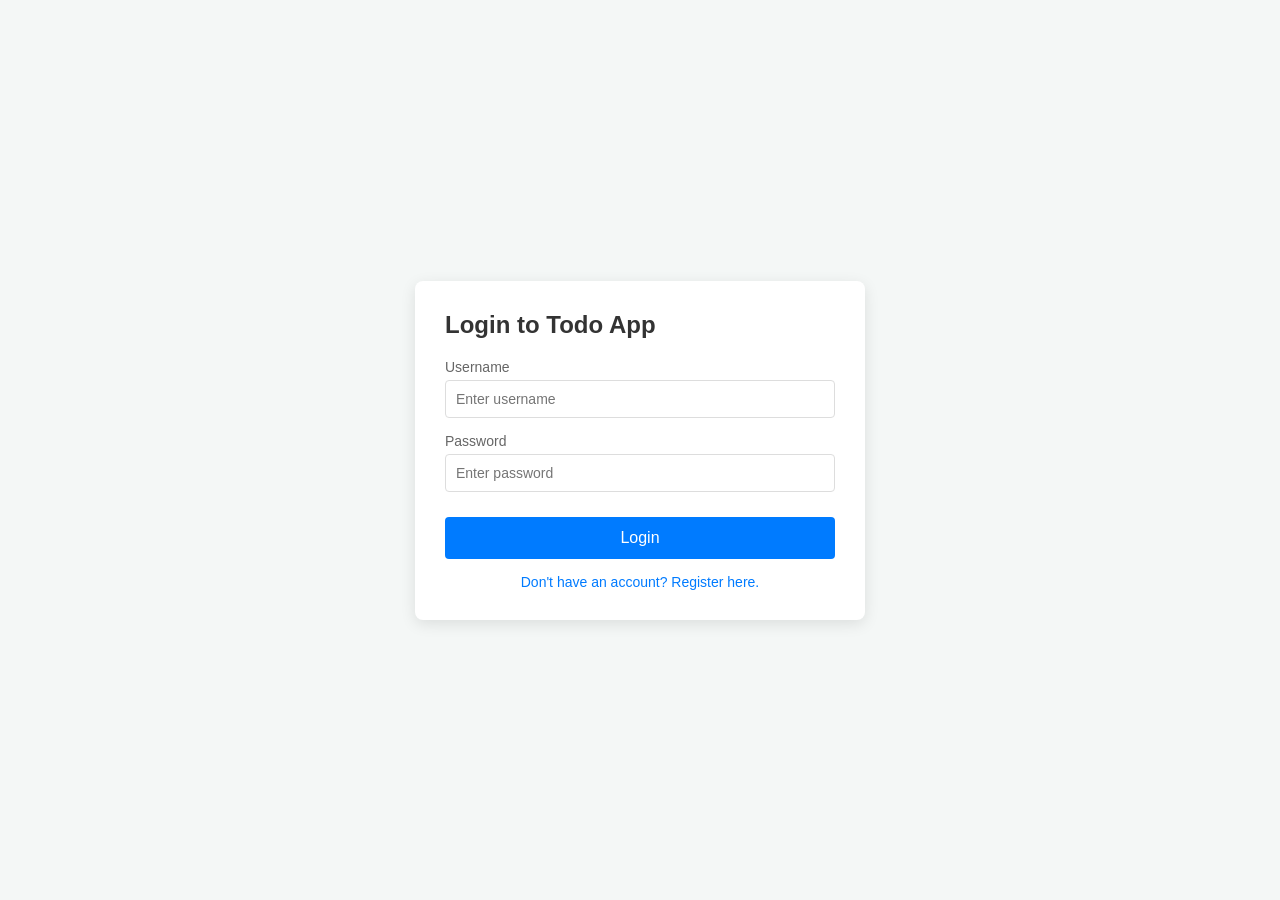
<file: Todo/src/main/resources/static/index.html>
<!DOCTYPE html>
<html lang="en">
<head>
    <meta charset="UTF-8">
    <meta name="viewport" content="width=device-width, initial-scale=1.0">
    <title>Todo App - Authentication</title>
    <link rel="stylesheet" href="style.css">
</head>
<body>
<div class="auth-container">
    <h2 id="form-title">Login to Todo App</h2>
    <form id="auth-form">
        <div class="input-group">
            <label for="username">Username</label>
            <input type="text" id="username" required placeholder="Enter username">
        </div>
        <div class="input-group">
            <label for="password">Password</label>
            <input type="password" id="password" required placeholder="Enter password">
        </div>
        <button type="submit" id="submit-btn">Login</button>
    </form>
    <p class="toggle-text">
        <span id="toggle-link">Don't have an account? Register here.</span>
    </p>
</div>
<script src="app.js"></script>
</body>
</html>
</file>
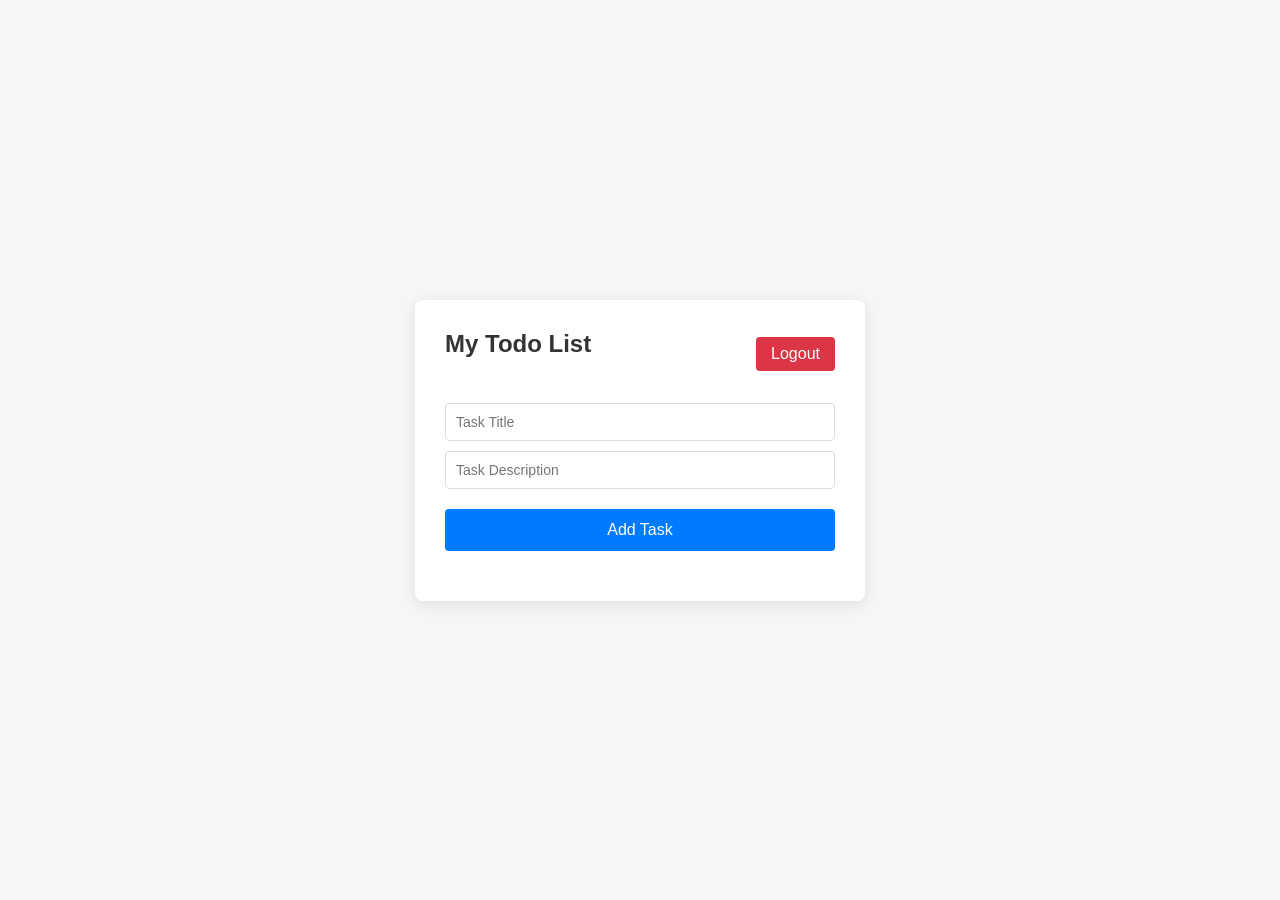
<file: Todo/src/main/resources/static/todo.html>
<!DOCTYPE html>
<html lang="en">
<head>
    <meta charset="UTF-8">
    <meta name="viewport" content="width=device-width, initial-scale=1.0">
    <title>My Dashboard</title>
    <link rel="stylesheet" href="style.css">
</head>
<body>
<div class="dashboard-container">
    <header>
        <h2>My Todo List</h2>
        <button id="logout-btn" class="danger-btn">Logout</button>
    </header>

    <form id="todo-form">
        <input type="text" id="todo-title" placeholder="Task Title" required>
        <input type="text" id="todo-desc" placeholder="Task Description" required>
        <button type="submit">Add Task</button>
    </form>

    <ul id="todo-list">
        <!-- Dynamic Todo list items will be injected here via JS -->
    </ul>
</div>
<script src="app.js"></script>
</body>
</html>
</file>
<file: Todo/src/main/resources/static/style.css>
* {
    box-sizing: border-box;
    margin: 0;
    padding: 0;
    font-family: 'Segoe UI', Tahoma, Geneva, Verdana, sans-serif;
}

body {
    background-color: #f4f7f6;
    display: flex;
    justify-content: center;
    align-items: center;
    min-height: 100vh;
}

/* Auth Styles */
.auth-container, .dashboard-container {
    background: white;
    padding: 30px;
    border-radius: 8px;
    box-shadow: 0 4px 15px rgba(0,0,0,0.1);
    width: 100%;
    max-width: 450px;
}

h2 {
    margin-bottom: 20px;
    color: #333;
}

.input-group {
    margin-bottom: 15px;
}

label {
    display: block;
    margin-bottom: 5px;
    font-size: 14px;
    color: #666;
}

input {
    width: 100%;
    padding: 10px;
    border: 1px solid #ddd;
    border-radius: 4px;
    font-size: 14px;
}

button {
    width: 100%;
    padding: 12px;
    background-color: #007bff;
    color: white;
    border: none;
    border-radius: 4px;
    font-size: 16px;
    cursor: pointer;
    margin-top: 10px;
}

button:hover {
    background-color: #0056b3;
}

.toggle-text {
    text-align: center;
    margin-top: 15px;
    font-size: 14px;
    color: #007bff;
    cursor: pointer;
}

/* Todo Layout Styles */
header {
    display: flex;
    justify-content: space-between;
    align-items: center;
    margin-bottom: 25px;
}

.danger-btn {
    background-color: #dc3545;
    width: auto;
    padding: 8px 15px;
    margin: 0;
}

.danger-btn:hover {
    background-color: #c82333;
}

#todo-form {
    margin-bottom: 20px;
}

#todo-form input {
    margin-bottom: 10px;
}

#todo-list {
    list-style: none;
}

.todo-item {
    background: #f9f9f9;
    padding: 15px;
    border-left: 4px solid #007bff;
    margin-bottom: 10px;
    border-radius: 4px;
    display: flex;
    justify-content: space-between;
    align-items: center;
}

.todo-info h4 {
    color: #333;
    margin-bottom: 4px;
}

.todo-info p {
    font-size: 13px;
    color: #777;
}

.delete-btn {
    background-color: transparent;
    color: #dc3545;
    width: auto;
    border: 1px solid #dc3545;
    padding: 5px 10px;
    font-size: 12px;
    margin: 0;
}

.delete-btn:hover {
    background-color: #dc3545;
    color: white;
}
</file>
